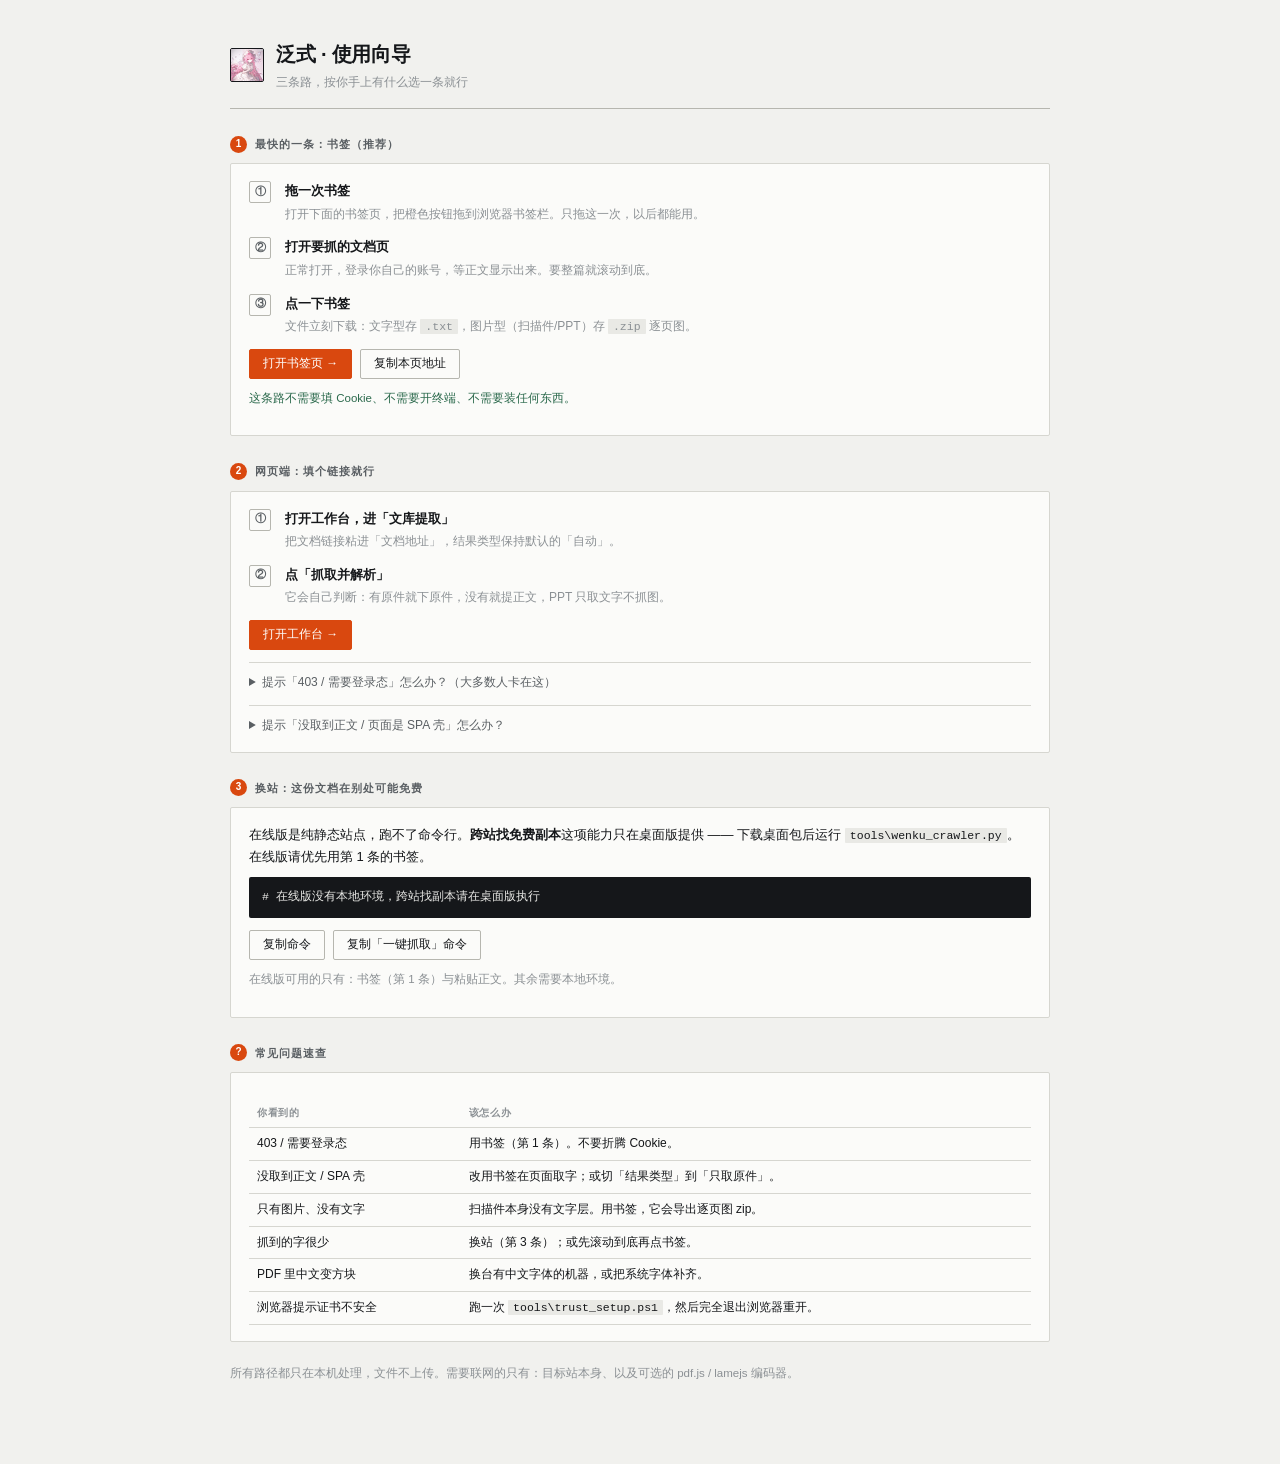
<file: tools/guide.html>
<!DOCTYPE html>
<html lang="zh-CN">
<head>
<meta charset="UTF-8">
<title>泛式 · 使用向导</title>
<link rel="icon" type="image/png" sizes="64x64" href="../assets/icon-64.png" />
<style>
  :root{
    --bg:#f1f1ee;--surface:#fbfbf9;--surface-2:#e9e9e5;--line:#d6d6d0;--line-strong:#b6b6af;
    --ink:#15171a;--ink-2:#5a5f63;--ink-3:#8b9094;--accent:#d9480f;--ok:#2c6a4d;--r:2px;
    --font:"Inter","Helvetica Neue","PingFang SC","Microsoft YaHei UI","Microsoft YaHei",sans-serif;
    --mono:"Cascadia Mono",Consolas,ui-monospace,monospace;
  }
  *{box-sizing:border-box}
  body{margin:0;background:var(--bg);color:var(--ink);font:13px/1.65 var(--font);padding:38px 28px 70px}
  .wrap{max-width:820px;margin:0 auto}
  header{display:flex;align-items:center;gap:12px;padding-bottom:16px;border-bottom:1px solid var(--line-strong);margin-bottom:22px}
  header img{width:34px;height:34px;border:1px solid var(--ink);border-radius:var(--r);display:block}
  h1{font-size:20px;font-weight:600;margin:0;letter-spacing:-.01em}
  header p{margin:2px 0 0;font-size:11.5px;color:var(--ink-3)}
  h2{font-size:11px;font-weight:600;letter-spacing:.09em;text-transform:uppercase;color:var(--ink-2);
     margin:26px 0 10px;display:flex;align-items:center;gap:8px}
  h2 span{display:inline-grid;place-items:center;width:17px;height:17px;border-radius:50%;
     background:var(--accent);color:#fff;font-size:10px;letter-spacing:0}
  .card{background:var(--surface);border:1px solid var(--line);border-radius:var(--r);padding:16px 18px;margin-bottom:12px}
  .path{display:flex;gap:14px;align-items:flex-start;flex-wrap:wrap}
  .path .n{flex:0 0 auto;width:22px;height:22px;border:1px solid var(--line-strong);border-radius:var(--r);
     display:grid;place-items:center;font:600 11px/1 var(--mono);color:var(--ink-2);margin-top:1px}
  .path .body{flex:1;min-width:200px}
  .path b{font-weight:600}
  .path p{margin:3px 0 0;color:var(--ink-3);font-size:12px}
  .row{display:flex;gap:8px;flex-wrap:wrap;margin-top:12px}
  a.btn,button{display:inline-flex;align-items:center;gap:6px;height:30px;padding:0 13px;border-radius:var(--r);
     border:1px solid var(--line-strong);background:var(--surface);color:var(--ink);font:inherit;font-size:12px;
     text-decoration:none;cursor:pointer}
  a.btn:hover,button:hover{background:var(--surface-2)}
  a.primary,button.primary{background:var(--accent);border-color:var(--accent);color:#fff;font-weight:500}
  a.primary:hover,button.primary:hover{opacity:.9;background:var(--accent)}
  code{font-family:var(--mono);font-size:11.5px;background:var(--surface-2);padding:1px 5px;border-radius:1px}
  pre{font-family:var(--mono);font-size:11.5px;background:#15171a;color:#e9e9e6;padding:11px 13px;
     border-radius:var(--r);overflow:auto;margin:10px 0 0}
  .tag{font:600 9.5px/1 var(--mono);letter-spacing:.06em;padding:2px 5px;border-radius:1px;
     border:1px solid var(--line);color:var(--ink-3);vertical-align:1px;margin-left:6px}
  .tag.best{border-color:var(--accent);color:var(--accent)}
  details{border-top:1px solid var(--line);margin-top:12px;padding-top:10px}
  summary{cursor:pointer;font-size:12px;color:var(--ink-2);outline:none}
  details p{font-size:12px;color:var(--ink-3);margin:8px 0 0}
  .hint{font-size:11.5px;color:var(--ink-3);margin-top:10px}
  .ok{color:var(--ok)}
  table{width:100%;border-collapse:collapse;margin-top:10px;font-size:12px}
  th,td{text-align:left;padding:6px 8px;border-bottom:1px solid var(--line)}
  th{font-size:10px;letter-spacing:.06em;text-transform:uppercase;color:var(--ink-3);font-weight:600}
</style>
</head>
<body>
<div class="wrap">
  <header>
    <img src="../assets/icon-64.png" alt="" />
    <div>
      <h1>泛式 · 使用向导</h1>
      <p>三条路，按你手上有什么选一条就行</p>
    </div>
  </header>

  <h2><span>1</span>最快的一条：书签（推荐）</h2>
  <div class="card">
    <div class="path">
      <div class="n">①</div>
      <div class="body">
        <b>拖一次书签</b>
        <p>打开下面的书签页，把橙色按钮拖到浏览器书签栏。只拖这一次，以后都能用。</p>
      </div>
    </div>
    <div class="path" style="margin-top:12px">
      <div class="n">②</div>
      <div class="body">
        <b>打开要抓的文档页</b>
        <p>正常打开，登录你自己的账号，等正文显示出来。要整篇就滚动到底。</p>
      </div>
    </div>
    <div class="path" style="margin-top:12px">
      <div class="n">③</div>
      <div class="body">
        <b>点一下书签</b>
        <p>文件立刻下载：文字型存 <code>.txt</code>，图片型（扫描件/PPT）存 <code>.zip</code> 逐页图。</p>
      </div>
    </div>
    <div class="row">
      <a class="btn primary" href="wenku_bookmarklet.html">打开书签页 →</a>
      <button data-copy="" data-plain="1">复制本页地址</button>
    </div>
    <p class="hint ok">这条路不需要填 Cookie、不需要开终端、不需要装任何东西。</p>
  </div>

  <h2><span>2</span>网页端：填个链接就行</h2>
  <div class="card">
    <div class="path">
      <div class="n">①</div>
      <div class="body">
        <b>打开工作台，进「文库提取」</b>
        <p>把文档链接粘进「文档地址」，结果类型保持默认的「自动」。</p>
      </div>
    </div>
    <div class="path" style="margin-top:12px">
      <div class="n">②</div>
      <div class="body">
        <b>点「抓取并解析」</b>
        <p>它会自己判断：有原件就下原件，没有就提正文，PPT 只取文字不抓图。</p>
      </div>
    </div>
    <div class="row">
      <a class="btn primary" href="../index.html#wenku">打开工作台 →</a>
    </div>

    <details>
      <summary>提示「403 / 需要登录态」怎么办？（大多数人卡在这）</summary>
      <p><b>不要去找 Cookie。</b>403 只是拦住"程序匿名访问"，你浏览器里是有登录态的。</p>
      <p>正确做法：用上面第 1 条的书签 —— 它在你的浏览器页面里执行，用的是你自己的登录态，不存在 403。程序已经自动试过桌面/移动/微信三种 UA 和两个 Referer 都被拒，说明这条路只能靠浏览器。</p>
      <p>实在要填 Cookie：F12 → Network → 点任意一个请求 → Request Headers 里的 <code>Cookie:</code> 整行复制 → 粘到「Cookie」框。只在填了值时才会发送，且只发给本机代理。</p>
    </details>

    <details>
      <summary>提示「没取到正文 / 页面是 SPA 壳」怎么办？</summary>
      <p>这个站的正文是 JS 渲染的，HTML 源码里没有。工作台会自动尝试下载原件；原件也没有时，用书签（第 1 条）在页面上直接取渲染后的内容。</p>
    </details>
  </div>

  <h2><span>3</span>换站：这份文档在别处可能免费</h2>
  <div class="card">
    <p style="margin:0 0 8px">在线版是纯静态站点，跑不了命令行。<b>跨站找免费副本</b>这项能力只在桌面版提供 —— 下载桌面包后运行 <code>tools\wenku_crawler.py</code>。在线版请优先用第 1 条的书签。</p>
    <pre># 在线版没有本地环境，跨站找副本请在桌面版执行</pre>
    <div class="row">
      <button data-copy='# 在线版没有本地环境，跨站找副本请在桌面版执行'>复制命令</button>
      <button data-copy="python tools\auto_fetch.py &lt;文档链接&gt;" data-plain="1">复制「一键抓取」命令</button>
    </div>
    <p class="hint">在线版可用的只有：书签（第 1 条）与粘贴正文。其余需要本地环境。</p>
  </div>

  <h2><span>?</span>常见问题速查</h2>
  <div class="card">
    <table>
      <tr><th>你看到的</th><th>该怎么办</th></tr>
      <tr><td>403 / 需要登录态</td><td>用书签（第 1 条）。不要折腾 Cookie。</td></tr>
      <tr><td>没取到正文 / SPA 壳</td><td>改用书签在页面取字；或切「结果类型」到「只取原件」。</td></tr>
      <tr><td>只有图片、没有文字</td><td>扫描件本身没有文字层。用书签，它会导出逐页图 zip。</td></tr>
      <tr><td>抓到的字很少</td><td>换站（第 3 条）；或先滚动到底再点书签。</td></tr>
      <tr><td>PDF 里中文变方块</td><td>换台有中文字体的机器，或把系统字体补齐。</td></tr>
      <tr><td>浏览器提示证书不安全</td><td>跑一次 <code>tools\trust_setup.ps1</code>，然后完全退出浏览器重开。</td></tr>
    </table>
  </div>

  <p class="hint" style="margin-top:22px">
    所有路径都只在本机处理，文件不上传。需要联网的只有：目标站本身、以及可选的 pdf.js / lamejs 编码器。
  </p>
</div>

<script>
document.querySelectorAll('button[data-copy]').forEach(function (btn) {
  btn.addEventListener('click', function () {
    var text = btn.getAttribute('data-copy');
    var label = btn.textContent;
    function done() {
      btn.textContent = '已复制';
      setTimeout(function () { btn.textContent = label; }, 1500);
    }
    function fallback() {
      var ta = document.createElement('textarea');
      ta.value = text;
      document.body.appendChild(ta);
      ta.select();
      try { document.execCommand('copy'); done(); } catch (e) { alert('复制失败，请手动选中：\n' + text); }
      ta.remove();
    }
    if (navigator.clipboard) navigator.clipboard.writeText(text).then(done, fallback);
    else fallback();
  });
});
</script>
</body>
</html>
</file>
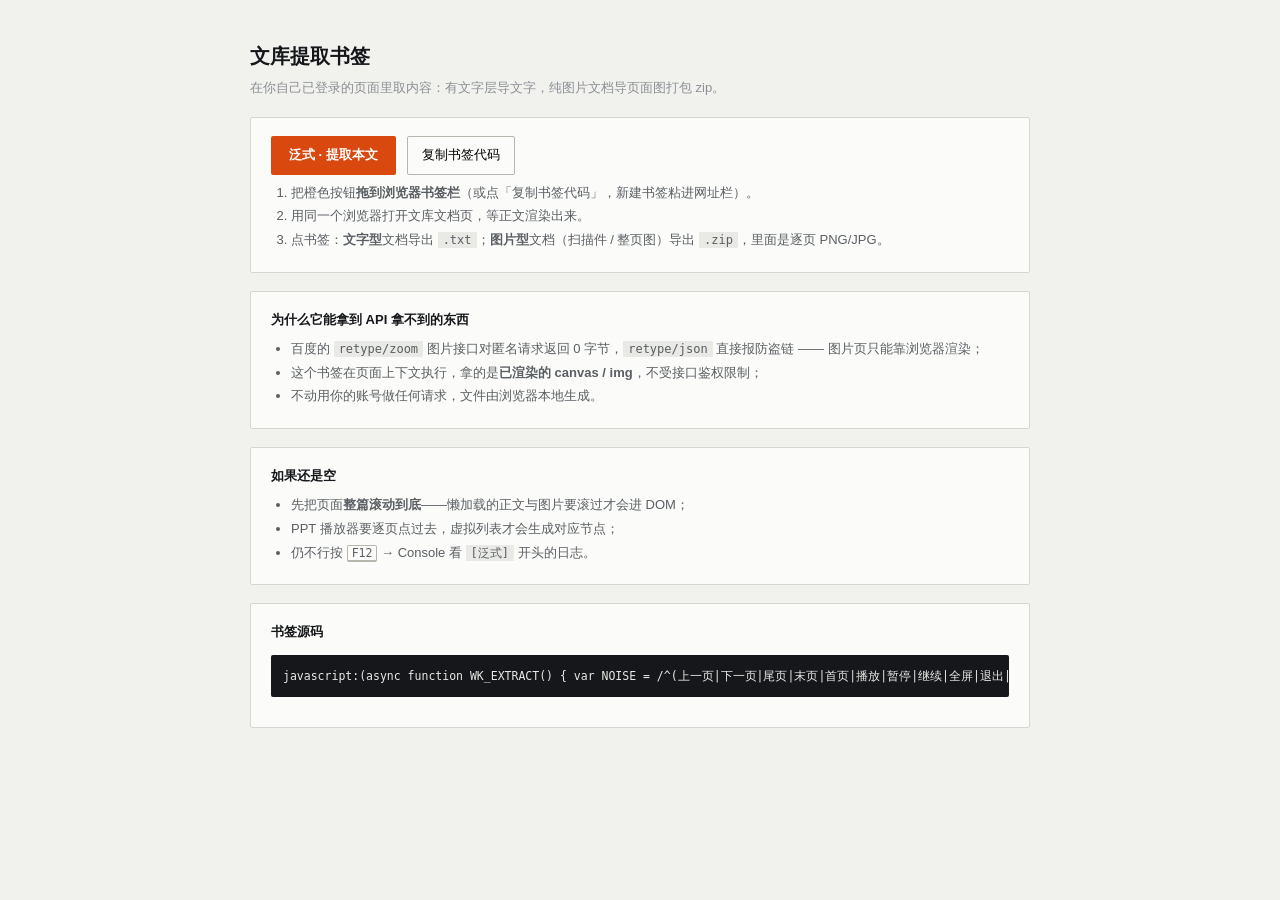
<file: tools/wenku_bookmarklet.html>
<!DOCTYPE html>
<html lang="zh-CN">
<head>
<meta charset="UTF-8">
<title>泛式 · 文库提取书签</title>
<style>
  :root{--bg:#f1f1ee;--surface:#fbfbf9;--line:#d6d6d0;--line-strong:#b6b6af;--ink:#15171a;--ink-2:#5a5f63;--ink-3:#8b9094;--accent:#d9480f;--r:2px}
  body{margin:0;background:var(--bg);color:var(--ink);font:13px/1.6 "Inter","Helvetica Neue","Microsoft YaHei",sans-serif;padding:40px 32px}
  .wrap{max-width:780px;margin:0 auto}
  h1{font-size:20px;font-weight:600;margin:0 0 6px}
  p{color:var(--ink-3);margin:0 0 18px}
  .card{background:var(--surface);border:1px solid var(--line);border-radius:var(--r);padding:18px 20px;margin-bottom:18px}
  .bm{display:inline-block;background:var(--accent);color:#fff;text-decoration:none;padding:9px 18px;border-radius:var(--r);font-weight:600;cursor:grab}
  .bm:active{cursor:grabbing}
  button{background:var(--surface);border:1px solid var(--line-strong);border-radius:var(--r);padding:8px 14px;cursor:pointer;font:inherit}
  button:hover{background:#e9e9e5}
  ol,ul{margin:8px 0 0;padding-left:20px;color:var(--ink-2)}
  li{margin:3px 0}
  code{font-family:Consolas,monospace;background:#e9e9e5;padding:1px 5px;border-radius:1px;font-size:12px}
  pre{background:#15171a;color:#e9e9e6;padding:12px;border-radius:var(--r);overflow:auto;font-size:11.5px;line-height:1.6;max-height:200px}
  .kbd{font-family:Consolas,monospace;border:1px solid var(--line-strong);border-bottom-width:2px;border-radius:2px;padding:0 4px;font-size:11.5px}
</style>
</head>
<body>
<div class="wrap">
  <h1>文库提取书签</h1>
  <p>在你自己已登录的页面里取内容：有文字层导文字，纯图片文档导页面图打包 zip。</p>

  <div class="card">
    <a id="bm" class="bm" href="#">泛式 · 提取本文</a>
    <button id="copy" style="margin-left:8px">复制书签代码</button>
    <ol>
      <li>把橙色按钮<b>拖到浏览器书签栏</b>（或点「复制书签代码」，新建书签粘进网址栏）。</li>
      <li>用同一个浏览器打开文库文档页，等正文渲染出来。</li>
      <li>点书签：<b>文字型</b>文档导出 <code>.txt</code>；<b>图片型</b>文档（扫描件 / 整页图）导出 <code>.zip</code>，里面是逐页 PNG/JPG。</li>
    </ol>
  </div>

  <div class="card">
    <b>为什么它能拿到 API 拿不到的东西</b>
    <ul>
      <li>百度的 <code>retype/zoom</code> 图片接口对匿名请求返回 0 字节，<code>retype/json</code> 直接报防盗链 —— 图片页只能靠浏览器渲染；</li>
      <li>这个书签在页面上下文执行，拿的是<b>已渲染的 canvas / img</b>，不受接口鉴权限制；</li>
      <li>不动用你的账号做任何请求，文件由浏览器本地生成。</li>
    </ul>
  </div>

  <div class="card">
    <b>如果还是空</b>
    <ul>
      <li>先把页面<b>整篇滚动到底</b>——懒加载的正文与图片要滚过才会进 DOM；</li>
      <li>PPT 播放器要逐页点过去，虚拟列表才会生成对应节点；</li>
      <li>仍不行按 <span class="kbd">F12</span> → Console 看 <code>[泛式]</code> 开头的日志。</li>
    </ul>
  </div>

  <div class="card">
    <b>书签源码</b>
    <pre id="log">生成中…</pre>
  </div>
</div>

<script>
/* ══════════════════════════════════════════════════════════════
   提取器：会被 toString() 后作为书签执行，因此不能引用外部作用域。
   文字优先；纯图片文档则导出页面图 zip。
   ══════════════════════════════════════════════════════════════ */
async function WK_EXTRACT() {
  var NOISE = /^(上一页|下一页|尾页|末页|首页|播放|暂停|继续|全屏|退出|目录|分享|收藏|下载|举报|返回|登录|注册|搜索|评论|\d+\s*[/|]\s*\d+)$/;
  var NOISE_ONLY = /^(?:(?:上一页|下一页|尾页|首页|播放|暂停|全屏|退出|目录|分享|收藏|下载|举报|返回|登录|注册|搜索|评论)\s*)+$/;
  var BAD = /(访问出错了|页面没有找到|请先登录|安全验证|滑动验证|人机验证)/;

  var bodyText = (document.body && document.body.innerText) || '';
  if (BAD.test(bodyText.slice(0, 600))) {
    alert('[泛式] 当前是错误/验证页，不是文档正文。\n请确认已登录、链接有效，刷新后再试。');
    return;
  }

  function pad(n) { return ('000' + n).slice(-4); }

  function clean(s) {
    var lines = String(s || '').split('\n'), out = [];
    for (var i = 0; i < lines.length; i++) {
      var t = lines[i].replace(/\s+/g, ' ').trim();
      if (!t || NOISE.test(t) || NOISE_ONLY.test(t)) continue;
      if (out.length && out[out.length - 1] === t) continue;
      out.push(t);
    }
    return out.join('\n');
  }

  function saveBlob(blob, name) {
    var a = document.createElement('a');
    a.href = URL.createObjectURL(blob);
    a.download = name;
    document.body.appendChild(a);
    a.click();
    setTimeout(function () { URL.revokeObjectURL(a.href); a.remove(); }, 4000);
  }

  function titleOf() {
    return ((document.title || 'document')
      .replace(/\s*[-_|–—]\s*[^-_|–—]{0,14}(文库|文档|doc|网)\s*$/i, '')
      .replace(/\s+/g, ' ').trim().slice(0, 80) || 'document')
      .replace(/[\\/:*?"<>|]/g, '_');
  }

  /* ── 极简 ZIP（STORE，无压缩） ── */
  var CRC = (function () {
    var t = new Uint32Array(256);
    for (var n = 0; n < 256; n++) {
      var c = n;
      for (var k = 0; k < 8; k++) c = (c & 1) ? (0xEDB88320 ^ (c >>> 1)) : (c >>> 1);
      t[n] = c >>> 0;
    }
    return t;
  })();
  function crc32(u8) {
    var c = 0xFFFFFFFF;
    for (var i = 0; i < u8.length; i++) c = CRC[(c ^ u8[i]) & 0xFF] ^ (c >>> 8);
    return (c ^ 0xFFFFFFFF) >>> 0;
  }
  function zip(files) {
    var parts = [], central = [], offset = 0, enc = new TextEncoder();
    var d = new Date();
    var dt = ((d.getHours() << 11) | (d.getMinutes() << 5) | (d.getSeconds() >> 1)) & 0xFFFF;
    var dd = (((d.getFullYear() - 1980) << 9) | ((d.getMonth() + 1) << 5) | d.getDate()) & 0xFFFF;
    files.forEach(function (f) {
      var name = enc.encode(f.name), data = f.data, crc = crc32(data);
      var lh = new DataView(new ArrayBuffer(30));
      lh.setUint32(0, 0x04034b50, true); lh.setUint16(4, 20, true); lh.setUint16(6, 0x0800, true);
      lh.setUint16(8, 0, true); lh.setUint16(10, dt, true); lh.setUint16(12, dd, true);
      lh.setUint32(14, crc, true); lh.setUint32(18, data.length, true); lh.setUint32(22, data.length, true);
      lh.setUint16(26, name.length, true); lh.setUint16(28, 0, true);
      parts.push(new Uint8Array(lh.buffer), name, data);
      var cd = new DataView(new ArrayBuffer(46));
      cd.setUint32(0, 0x02014b50, true); cd.setUint16(4, 20, true); cd.setUint16(6, 20, true);
      cd.setUint16(8, 0x0800, true); cd.setUint16(10, 0, true); cd.setUint16(12, dt, true);
      cd.setUint16(14, dd, true); cd.setUint32(16, crc, true); cd.setUint32(20, data.length, true);
      cd.setUint32(24, data.length, true); cd.setUint16(28, name.length, true);
      cd.setUint32(42, offset, true);
      central.push(new Uint8Array(cd.buffer), name);
      offset += 30 + name.length + data.length;
    });
    var cdSize = central.reduce(function (a, x) { return a + x.length; }, 0);
    var end = new DataView(new ArrayBuffer(22));
    end.setUint32(0, 0x06054b50, true); end.setUint16(8, files.length, true);
    end.setUint16(10, files.length, true); end.setUint32(12, cdSize, true); end.setUint32(16, offset, true);
    return new Blob(parts.concat(central, [new Uint8Array(end.buffer)]), { type: 'application/zip' });
  }

  /* ── 图片型文档：导出页面图 ── */
  async function exportImages() {
    var nodes = [].slice.call(document.querySelectorAll('canvas, img'));
    var files = [];
    for (var i = 0; i < nodes.length; i++) {
      var n = nodes[i];
      try {
        if (n.tagName === 'CANVAS') {
          if (!n.width || n.width < 200) continue;
          var blob = await new Promise(function (r) { n.toBlob(r, 'image/png'); });
          if (blob) files.push({ name: 'page-' + pad(files.length + 1) + '.png', data: new Uint8Array(await blob.arrayBuffer()) });
        } else {
          if (!n.naturalWidth || n.naturalWidth < 300) continue;
          var src = n.currentSrc || n.src;
          if (!src) continue;
          if (src.indexOf('data:') === 0) {
            var bin = atob(src.split(',')[1] || '');
            var u8 = new Uint8Array(bin.length);
            for (var k = 0; k < bin.length; k++) u8[k] = bin.charCodeAt(k);
            files.push({ name: 'page-' + pad(files.length + 1) + '.png', data: u8 });
            continue;
          }
          if (src.indexOf('blob:') === 0) continue;
          var resp = await fetch(src, { credentials: 'include' });
          if (!resp.ok) continue;
          var buf = new Uint8Array(await resp.arrayBuffer());
          if (buf.length < 2048) continue;
          var ext = /\.png(\?|$)/i.test(src) ? 'png' : 'jpg';
          files.push({ name: 'page-' + pad(files.length + 1) + '.' + ext, data: buf });
        }
      } catch (e) { /* 单张失败跳过 */ }
    }
    if (!files.length) {
      alert('[泛式] 没找到可导出的页面图，也没取到文字。\n\n· 先滚动到底 / 逐页点过\n· 图片可能是跨域受限，试试先在页面上右键另存一张');
      return;
    }
    saveBlob(zip(files), titleOf() + '-pages.zip');
    console.log('[泛式] 已导出 ' + files.length + ' 张页面图');
  }

  /* ── 文字型文档：优先取文字 ── */
  var cands = [].slice.call(document.querySelectorAll('[class*="slide"],[class*="ppt-page"],[data-slide-index]'));
  cands = cands.filter(function (n) {
    return cands.filter(function (m) { return m !== n && n.contains(m); }).length < 2;
  });
  var slides = [], seenSlide = {};
  cands.forEach(function (n) {
    var t = clean(n.innerText);
    if (t && !seenSlide[t]) { seenSlide[t] = 1; slides.push(t); }
  });

  var text, kind;
  if (slides.length >= 2) {
    kind = 'PPT';
    var buf = [];
    for (var s = 0; s < slides.length; s++) {
      buf.push('【第 ' + (s + 1) + ' 页】');
      buf.push(slides[s]);
      buf.push('');
    }
    text = buf.join('\n');
  } else {
    kind = '正文';
    var sels = ['.reader-content', '#doc-content', '.doc-content', '.article-content', '.content-body',
      '.w-content', 'article', '#content', '.content', 'main'];
    var best = null, score = 0;
    sels.forEach(function (sel) {
      [].forEach.call(document.querySelectorAll(sel), function (n) {
        var t = n.innerText || '';
        var sc = t.length + n.querySelectorAll('p').length * 80;
        if (t.length > 80 && sc > score) { score = sc; best = n; }
      });
    });
    text = clean((best || document.body).innerText);
  }

  if (!text || text.length < 40) {
    console.log('[泛式] 文字只取到 ' + (text ? text.length : 0) + ' 字符，转去导出页面图');
    await exportImages();
    return;
  }

  var title = titleOf();
  var sep = '';
  for (var q = 0; q < Math.min(40, title.length); q++) sep += '=';
  var out = title + '\n' + sep + '\n类型：' + kind + ' ｜ 长度：' + text.length + ' 字符\n\n' + text;
  saveBlob(new Blob([out], { type: 'text/plain;charset=utf-8' }), title + '.txt');
  console.log('[泛式] 已导出 ' + kind + ' · ' + out.length + ' 字符');
}

/* 生成 javascript: 书签 URL */
(function () {
  var src = '(' + WK_EXTRACT.toString() + ')()';
  src = src.replace(/\s*\n\s*/g, ' ').replace(/\s{2,}/g, ' ');
  var href = 'javascript:' + src;
  var bm = document.getElementById('bm');
  bm.setAttribute('href', href);
  document.getElementById('log').textContent = href;
  document.getElementById('copy').addEventListener('click', function () {
    var btn = this;
    function done() { btn.textContent = '已复制'; setTimeout(function () { btn.textContent = '复制书签代码'; }, 1600); }
    function fallback() {
      var ta = document.createElement('textarea');
      ta.value = href; document.body.appendChild(ta); ta.select();
      try { document.execCommand('copy'); done(); } catch (e) { alert('复制失败，请手动从下方源码框复制'); }
      ta.remove();
    }
    if (navigator.clipboard) navigator.clipboard.writeText(href).then(done, fallback);
    else fallback();
  });
})();
</script>
</body>
</html>
</file>
